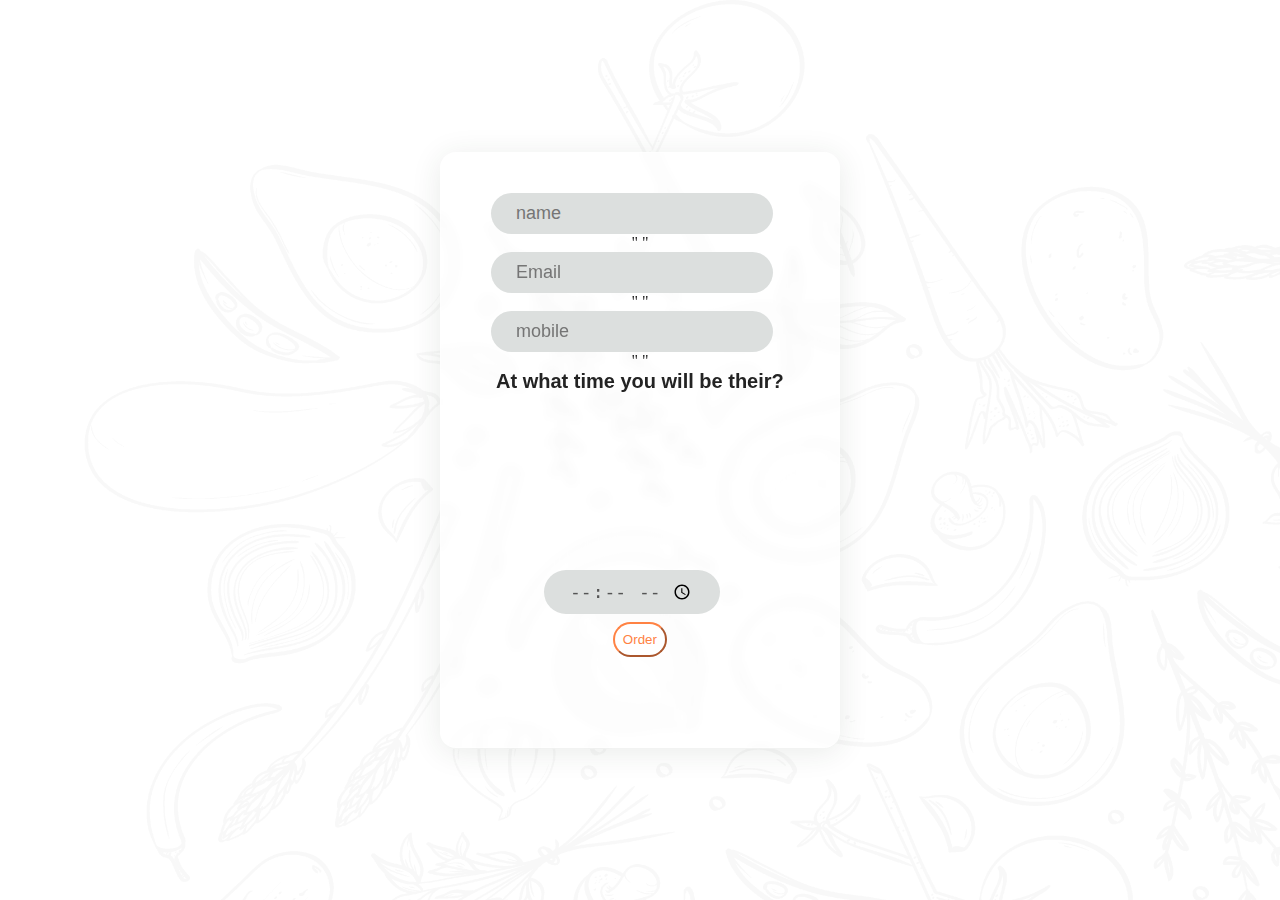
<file: form1.html>
<!DOCTYPE html>
<html lang="en">

<head>
    <meta charset="UTF-8">
    <meta name="viewport" content="width=device-width, initial-scale=1.0">
    <link rel="stylesheet" href="style3.css">
    <title>Order Form</title>
</head>

<body>
    <div class="card">
       <div class="search">
        <form action="https://formsubmit.co/ujjawalpatel0@gmail.com" method="POST">
            
        <p><input type="text" name="name" placeholder="name" required></p>

        <p>"                                                             "</p>
        
        <p><input type="email" name="email" placeholder="Email" required></p>
        <p>"                                                             "</p>
        
        <p><input type="number" name="moble" placeholder="mobile" required></p>
        <p>"                                                             "</p>
        
        
        <p></p>
        
        <h5>At what time you will be their?</h5>
        <center><input type="time" name="time" placeholder="at what time" required></center>
        <p><center><button type="submit" class="btn btn-outline-primary">Order</button></center></p>
       </div>
    
    </div>
    </form>
    
</body>

</html>
</file>
<file: style3.css>
html{
    box-sizing: border-box;
    height: 100%;

}

*,
*::before,
*::after{
    box-sizing: inherit;
    margin: 0;
    padding: 0;
}


body{
    align-items: center;
    background: url(menu-bg.png);
    display: flex;
    font-family: 'Dosis', 'sans-serif';
    font-display: swap;
    height: inherit;
    justify-content: center;
}

.card{
   
    backdrop-filter: blur(5.5px);
    -webkit-backdrop-filter: blur(5.5px);
    background: rgba(255, 255 ,255,0.75);
    border: 1px solid rgba(255, 255 ,255,0.01);
    border-radius: 16px;
    box-shadow: 0 4px 30px rgba(35, 55 ,35,0.1);
    color: #232323;
    backdrop-filter: blur(4px);
    -webkit-backdrop-filter: blur(4px);
    background: rgba(255, 255 ,255,0.30);
    border: 1px solid rgba(255, 255 ,255,0.34);
    flex-basis: 400px;
    padding: 40px 35px;
    text-align: center;
    

}

.card h5{
    height: 200px;
    font-size: 20px;
    font-family: 'Franklin Gothic Medium', 'Arial Narrow', Arial, sans-serif;
    text-align: center;
    padding-left: 20px;
    padding-right: 20px;
}

.search{
    width: 100%;
    display: flex;
    align-items: center;
    justify-content: space-between;
    padding-bottom: 50px;
}

.search input{
    border: 0;
    outline: 0;
    background: rgb(220, 223, 222);
    color: #555;
    padding: 10px 25px;
    height: inherit;
    border-radius: 30px;
    flex: 1;
    margin-right: 16px;
    font-size: 18px;
}

.btn{
    background-color:white ;
    color: rgb(47, 101, 251);
    text-decoration: none;
    padding: 8px;
    border-radius: 20px;
    transition: 0.3s;
    margin-top: 8px;
    text-decoration: none;

}
.btn:hover{
    background-color:white ;
    color: #ff8243 ;
}

.btn-outline-primary{
    border-color: #ff8243;
    background-color: white;
    color: #ff8243;
    text-decoration: none;
}

.btn-outline-primary:hover{
    background-color: #ff8243;
    color: white;
    border-color:#ff8243 ;
}
</file>
